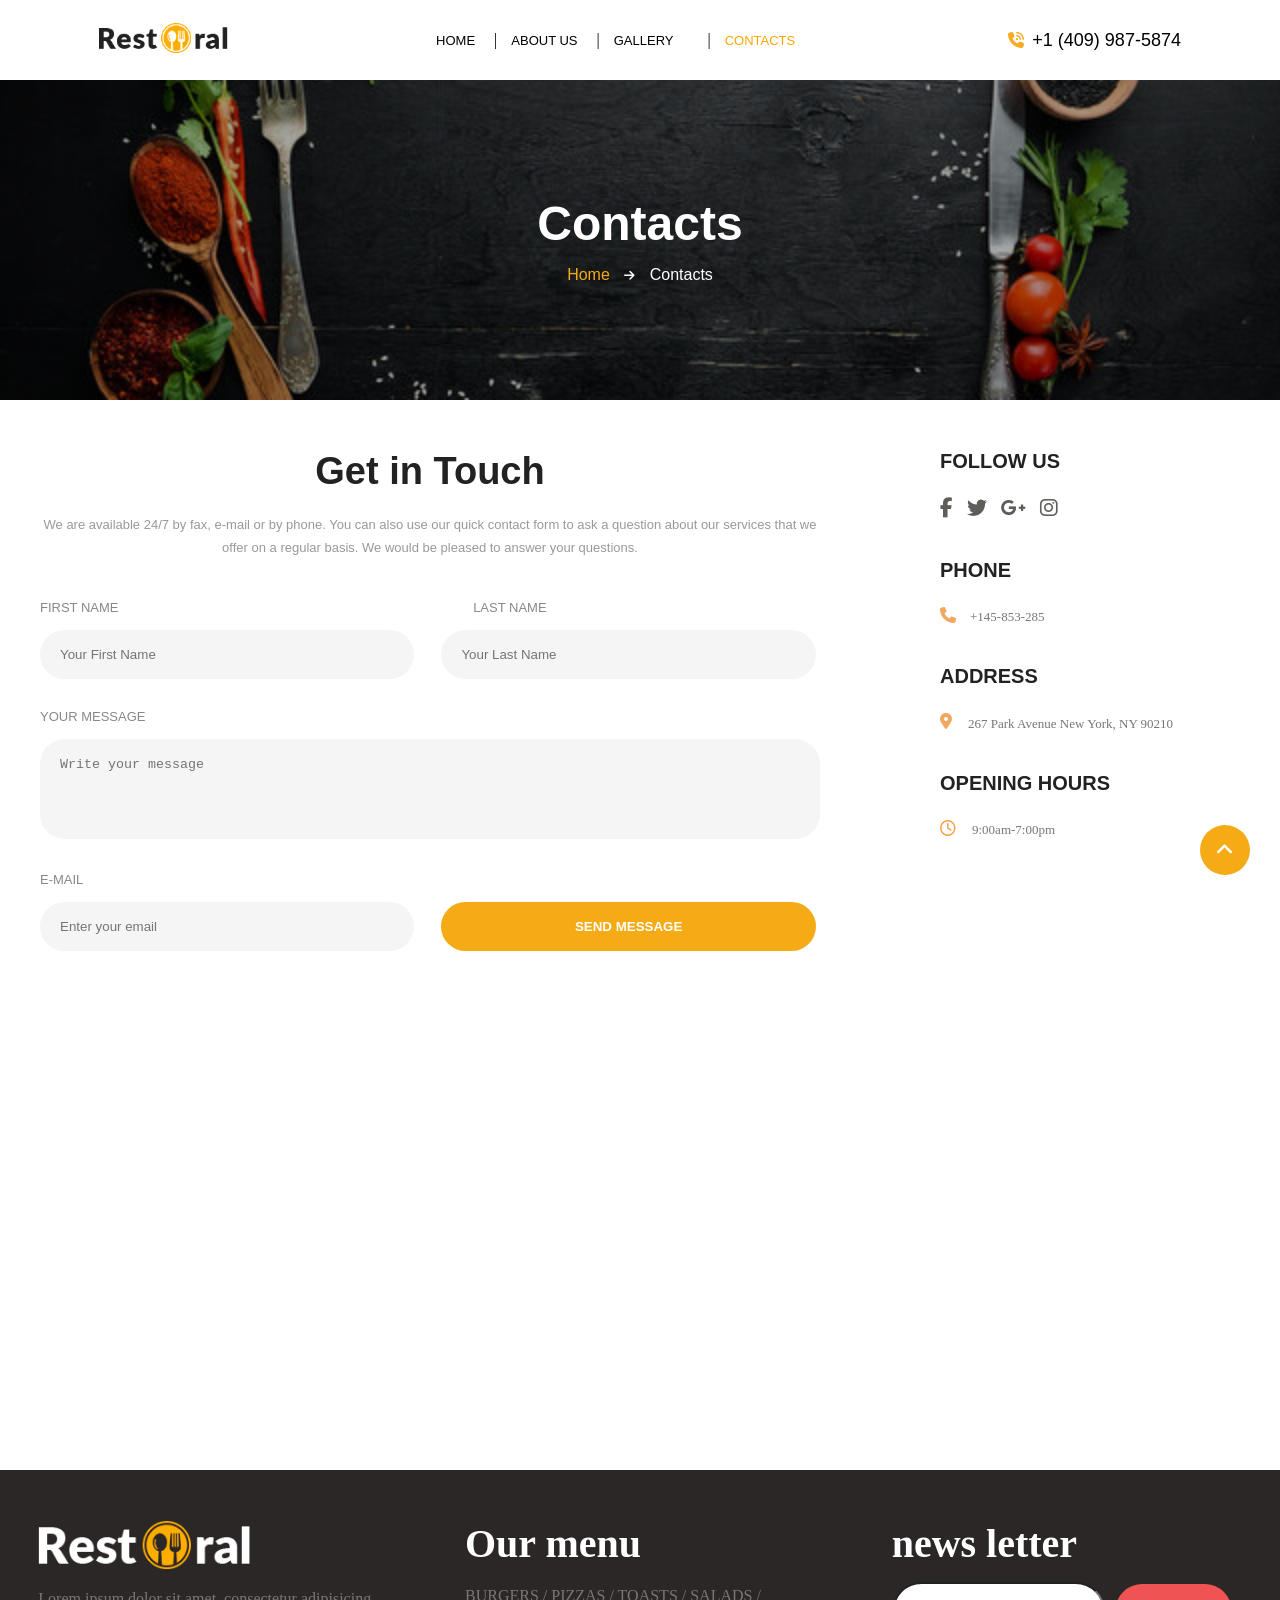
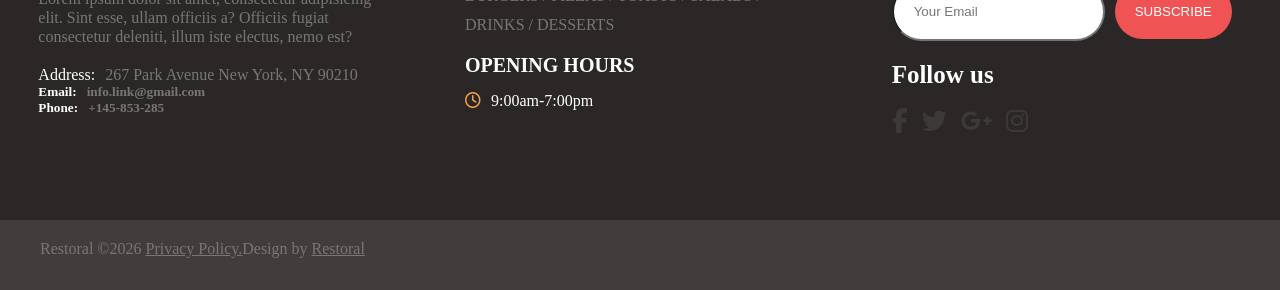
<file: contacts/contacts.html>
<!DOCTYPE html>
<html lang="en">

<head>
    <meta charset="UTF-8">
    <meta name="viewport" content="width=device-width, initial-scale=1.0">

    <link rel="stylesheet" href="contact.css">
    <title>Restoral - Restaurant</title>
    <link rel="icon" type="image/png" href="images/resturantlogo.png">

    <link rel="stylesheet" href="https://cdnjs.cloudflare.com/ajax/libs/font-awesome/6.7.2/css/all.min.css">
    <link rel="stylesheet" href="https://cdn.jsdelivr.net/npm/bootstrap-icons@1.13.1/font/bootstrap-icons.min.css">

</head>

<body>
    <section>
        <!-- navbar -->

        <div class="navbar">
            <div>
                <img id="mainlogo" src="../images/logo-1.png" alt="">
            </div>
      <div>
    <a id="icon1" href="../index.html">HOME</a> <span class="dash">|</span>
    <a id="icon2" href="/about/about.html">ABOUT US</a> <span class="dash">|</span>
    <a id="icon3" href="/gallery/gallery.html">GALLERY</a> <span class="dash">|</span>
    <a id="icon4" href="/contacts/contacts.html">CONTACTS</a>
</div>
            <div id="cellnum">
                <i id="phoneicon" class="fa-solid fa-phone-volume" style="color:rgb(247, 172, 35)"> </i><a href=""
                    id="number">+1 (409) 987-5874</a>
            </div>




        </div>

    </section>



    <section>
        <!-- hero section  -->
        <div class="aboutbanner">

            <div class="aboutcontent">
                <h1>Contacts</h1>

                <p>
                    <span>Home</span>
                    <i class="fa-solid fa-arrow-right"></i>
                    Contacts
                </p>
            </div>

        </div>




    </section>
    <section>

        <div class="contactparent">
            <div id="contactchild1">
                <h2 id="contactchild1heading">Get in Touch</h2>
                <p>We are available 24/7 by fax, e-mail or by phone. You can also use our quick contact form to ask a
                    question about our services that we offer on a regular basis. We would be pleased to answer your
                    questions.</p>
                <form action="">
                    

                    <label id="label1">FIRST NAME</label>
    <label id="label3">LAST NAME</label>
    <br>

    <input id="label2" type="text" placeholder="Your First Name" required>
    <input id="lastname" type="text" placeholder="Your Last Name" required>

    <br><br>

    <label id="label1">YOUR MESSAGE</label>
    <br>
    <textarea id="message" placeholder="Write your message" required></textarea>

    <br><br>

    <label id="label1">E-MAIL</label>
    <br>
    <input id="email" type="email" placeholder="Enter your email" required>

    <button id="buttoncontact">SEND MESSAGE</button>

</form>






                
            </div id="contactchild2">
            <div>
                <H3>Follow us</H3>
                <i class="fa-brands fa-facebook-f" style="color:  rgb(95, 93, 90); font-size: 20px;"></i>
                <i class="fa-brands fa-twitter"
                    style="color:  rgb(95, 93, 90); font-size: 20px; margin-left: 10px;"></i>
                <i class="fa-brands fa-google-plus-g"
                    style="color:  rgb(95, 93, 90); font-size: 20px; margin-left: 10px"></i>
                <i class="fa-brands fa-instagram"
                    style="color: rgb(95, 93, 90); font-size: 20px; margin-left: 10px"></i>
                <h3>PHONE</h3>
                <i class="fa-solid fa-phone" style="color: rgb(240, 168, 97);"></i>
                <p id="footerpara2">+145-853-285</p>
                <h3>ADDRESS</h3>
                <i class="fa-solid fa-location-dot" style="color: rgb(240, 168, 97);"></i>
                <p>267 Park Avenue New York, NY 90210</p>
                <h3>OPENING HOURS</h3> <i class="fa-regular fa-clock" style="color: rgb(247, 161, 74);"></i>
                <p>9:00am-7:00pm</p>

            </div>
        </div>




    </section>



<section>
 <!-- map  -->
<iframe  src="https://www.google.com/maps/embed?pb=!1m18!1m12!1m3!1d3618.594099630657!2d67.19599267391747!3d24.91182334320313!2m3!1f0!2f0!3f0!3m2!1i1024!2i768!4f13.1!3m3!1m2!1s0x3eb33737c3e86639%3A0x42557451317cc87a!2sTAABIR%20Technical%20%26%20Vocational%20Center!5e0!3m2!1sen!2s!4v1791438644633!5m2!1sen!2s" width="100%" height="450" style="border:0;" allowfullscreen="" loading="lazy" referrerpolicy="strict-origin-when-cross-origin"    ></iframe>
</section>
 <section >
   
    <div class="footer1">
       <div class="footer1div"><img src="../images/logo-2.png" alt="" style="height: 50px;">
    <p id="footer1divpara">Lorem ipsum dolor sit amet, consectetur adipisicing elit. Sint esse, ullam officiis a? Officiis fugiat consectetur deleniti, illum iste electus, nemo est?</p>
   <label id="address" >Address:<p id="footerpara2">267 Park Avenue New York, NY 90210</p></label>
    <h5>Email:<p id="footerpara2"> info.link@gmail.com</p></h5>
    <h5>Phone:<p id="footerpara2">+145-853-285</p></h5>
    
    </div>
    <div class="footer2div">
        <h3 id="footerheading1">Our menu </h3> <p id="footer1divpara2">BURGERS  /  PIZZAS  /  TOASTS  / SALADS / DRINKS / DESSERTS</p><h5 id="footer1divpara3" >OPENING HOURS</h5>
        <i class="fa-regular fa-clock" style="color: rgb(247, 161, 74);"></i><p id="footertime">9:00am-7:00pm</p>
    </div>
    <div class="footer3div">
        <h3 id="footerheading1" >news letter</h3>
        <input type="email" placeholder="Your Email" required style="padding: 20px; border-radius: 50px; " ><button id="button4">SUBSCRIBE</button>
        <H5 id="footer1divpara4">Follow us</H5>
        <i class="fa-brands fa-facebook-f" style="color: rgb(59, 58, 56); font-size: 25px;"></i>
        <i class="fa-brands fa-twitter" style="color: rgb(59, 58, 56); font-size: 25px; margin-left: 10px;"></i>
        <i class="fa-brands fa-google-plus-g" style="color: rgb(59, 58, 56); font-size: 25px; margin-left: 10px"></i>
        <i class="fa-brands fa-instagram" style="color: rgb(59, 58, 56); font-size: 25px; margin-left: 10px"></i>
    </div>

    </div>


   </section>
  <section>
 <div class="footer2">Restoral ©2026 <a id="footer2a" href="">Privacy Policy.</a>Design by <a href="" id="footer2a">Restoral</a></div>

  </section>
  <a href="#" id="backtotop">
    <i class="fa-solid fa-angle-up"></i>
</a>










</body>

</html>
</file>
<file: contacts/contact.css>
*{
    padding: 0;
   margin: 0;
}
.navbar{
    background-color:white;
    height: 80px;
    width: 100%;
    display: flex;
    justify-content: space-around;
    align-items: center;
    position: fixed;
    z-index: 999;
}
#mainlogo{
     height: 30px;
}
#icon4{
    text-decoration: none;
   color: orange;
    margin-right: 15px;
      font-family: 'Poppins', sans-serif;
     font-size: 13px;
      margin-left: 10px;

}
#icon1{
    text-decoration: none;
   color: black;
    margin-right: 15px;
      margin-left: 9px;
        font-family: 'Poppins', sans-serif;
          font-size: 13px;

}
#icon1:hover{
       color: orange;
}
#icon2{
    text-decoration: none;
    color:black;
    margin-right: 15px;
      margin-left: 10px;
        font-family: 'Poppins', sans-serif;
          font-size: 13px;
}
#icon2:hover{
       color: orange;
}
#icon3{
    text-decoration: none;
    color: black;
    margin-right: 30px;
    margin-left: 10px;
    font-family: 'Poppins', sans-serif;
      font-size: 13px;
}
#icon3:hover{
       color: orange;
}
#number{
    font-size: 18px;
   font-family:  'Montserrat', sans-serif;;
   text-decoration: none;
   color: black;
   margin-left: 8px;

}
#number:hover{
       color: orange;
}


  
@media  ( min-width : 0px ) and (max-width : 500px ) {
    .navbar{
      height: 50px;
      width: 500px;
      flex-wrap: wrap;
    }

    #mainlogo{
         height: 15px;
         margin-top: 7px;
    }
    #icon1{
      font-size: 8px;
       margin-right: 9px;
       margin-left: 10px;
    }
    .dash{
      font-size: 10px;
    }
    
     #icon2{
      font-size: 8px;
       margin-right: 9px;
      margin-left: 5px;
     }
      #icon3{
      font-size: 8px;
       margin-right: 9px;
      margin-left: 5px;
     }
      #icon4{
      font-size: 8px;
       margin-right: 9px;
      margin-left: 5px;
     }
     #number{
    font-size: 9px;
    margin-right: 55px;
  
}
#phoneicon{
  font-size: 10px;
  
}
}
.aboutbanner {
    height: 400px;

    background-image:
        linear-gradient(
            rgba(0, 0, 0, 0.35),
            rgba(0, 0, 0, 0.35)
        ),
        url("../about/images/aboutuskabackground.jpg");

    background-size: cover;
    background-position: center;
    background-repeat: no-repeat;

    display: flex;
    justify-content: center;
    align-items: center;
}

.aboutcontent {
    text-align: center;
    color: white;
    margin-top: 80px;
}

.aboutcontent h1 {
    font-family: 'Montserrat', sans-serif;
    font-size: 48px;
    margin: 0 0 15px 0;
    font-weight: bold;
}

.aboutcontent p {
    font-family: 'Poppins', sans-serif;
    font-size: 16px;
    margin: 0;
}

.aboutcontent p span {
    color: #F5AB16;
}
.aboutcontent p span:hover{
  color: white;
}

.aboutcontent i {
    margin: 0 10px;
    font-size: 12px;
}
@media  ( min-width : 0px ) and (max-width : 500px ) {

    .aboutbanner {
        height: 300px;
        background-size: cover;
        background-position: center;
    }

    .aboutcontent {
        margin-top: 50px;
        padding: 0 15px;
    }

    .aboutcontent h1 {
        font-size: 32px;
        margin-bottom: 12px;
    }

    .aboutcontent p {
        font-size: 14px;
    }

    .aboutcontent i {
        margin: 0 8px;
        font-size: 10px;
    }
}
.contactparent {
    display: flex;
    justify-content: space-between;
    padding: 50px 40px;
    gap: 70px;
}

#contactchild1 {
    width: 65%;
}

#contactchild1heading {
    text-align: center;
    font-family: 'Montserrat', sans-serif;
    font-size: 38px;
    color: #222;
    margin-bottom: 20px;
}

#contactchild1 > p {
    text-align: center;
    color: #999;
    font-family: 'Poppins', sans-serif;
    font-size: 13px;
    line-height: 1.8;
    margin-bottom: 40px;
}

/* FORM */

#contactchild1 form {
    font-family: 'Poppins', sans-serif;
    color: #888;
    font-size: 13px;
}

/* First + Last heading */

#label1 {
    color: #888;
   
}

#label3 {
    margin-left: 45%;
}

/* First + Last input */

#label2 {
    width: 48%;
    padding: 17px 20px;
    border: none;
    border-radius: 30px;
    background-color: #f5f5f5;
    outline: none;
    box-sizing: border-box;
   margin-top: 15px;
   margin-bottom: 15px;
}

#lastname {
    width: 48%;
    padding: 17px 20px;
    margin-left: 3%;
    border: none;
    border-radius: 30px;
    background-color: #f5f5f5;
    outline: none;
    box-sizing: border-box;
}

/* Message */

#message {
    width: 100%;
    height: 100px;
    padding: 18px 20px;
    border: none;
    border-radius: 25px;
    background-color: #f5f5f5;
    outline: none;
    box-sizing: border-box;
    resize: none;
    margin-top: 15px;
    margin-bottom: 15px;
}

/* Email */

#email {
    width: 48%;
    padding: 17px 20px;
    border: none;
    border-radius: 30px;
    background-color: #f5f5f5;
    outline: none;
    box-sizing: border-box;
      margin-top: 15px;
    margin-bottom: 15px;
}

/* Button */

#buttoncontact {
    width: 48%;
    padding: 17px;
    margin-left: 3%;
    border: none;
    border-radius: 30px;
    background-color: #F5AB16;
    color: white;
    font-weight: bold;
    cursor: pointer;
}

#buttoncontact:hover {
    background-color: #f05353;
}


/* RIGHT SIDE */

.contactparent > div:last-child {
    width: 300px;
}

/* Right headings */

.contactparent > div:last-child h3 {
    font-family: 'Montserrat', sans-serif;
    font-size: 20px;
    text-transform: uppercase;
    color: #222;
    margin: 0 0 25px 0;

    border: none !important;
    border-bottom: none !important;
    box-shadow: none !important;
}

/* spacing */

.contactparent > div:last-child h3:not(:first-child) {
    margin-top: 40px;
}

/* Right text */

.contactparent > div:last-child p {
    display: inline-block;
    color: #777;
    font-size: 13px;
    margin-left: 12px;
    vertical-align: middle;
}
@media  ( min-width : 0px ) and (max-width : 500px ) {

    .contactparent {
        display: flex;
        flex-direction: column;
        padding: 40px 20px;
        gap: 50px;
        box-sizing: border-box;
    }

    /* LEFT SIDE */
    #contactchild1 {
        width: 100%;
    }

    #contactchild1heading {
        font-size: 30px;
        margin-bottom: 15px;
    }

    #contactchild1 > p {
        font-size: 12px;
        line-height: 1.7;
        margin-bottom: 30px;
    }

    #contactchild1 form {
        width: 100%;
        font-size: 12px;
    }

    /* First + Last Name */

    #label1 {
        display: inline-block;
    }

    #label3 {
        margin-left: 40%;
    }

    #label2 {
        width: 48%;
        padding: 15px;
    }

    #lastname {
        width: 48%;
        margin-left: 2%;
        padding: 15px;
    }

    /* Message */

    #message {
        width: 100%;
        height: 120px;
        padding: 15px;
    }

    /* Email */

    #email {
        width: 100%;
        padding: 15px;
        margin-bottom: 15px;
    }

    /* Button */

    #buttoncontact {
        width: 100%;
        margin-left: 0;
        padding: 16px;
    }

    /* RIGHT SIDE */

    .contactparent > div:last-child {
        width: 100%;
        text-align: left;
    }

    .contactparent > div:last-child h3 {
        font-size: 18px;
        margin-bottom: 18px;
    }

    .contactparent > div:last-child h3:not(:first-child) {
        margin-top: 35px;
    }

    .contactparent > div:last-child p {
        font-size: 12px;
        margin-left: 10px;
    }

    .contactparent > div:last-child i {
        font-size: 17px !important;
    }
}
@media (max-width: 450px) {
    iframe {
        width: 100%;
        height: 300px;
        display: block;
    }
}
 .footer1{
    background-color: rgb(44, 39, 39);
    height: 350px;
    display: inline-block;
    display: flex;
    justify-content: space-around;
   color: white;
}
.footer1div{
    width: 350px;
    display: inline-block;
    margin-top: 50px;
}
.footer2div{
    width: 350px;
    display: inline-block;
    margin-top: 50px;
}
.footer3div{
    width: 350px;
    display: inline-block;
    margin-top: 50px;
 
}
#footer1divpara{
       color: #777;
  margin-top: 15px;
    line-height: 1.2;
    margin-bottom: 20px;
   
}
#footertime{
    display: inline-block;
    margin-left: 10px;
}
#footerpara2{
           color: #777;
            display: inline-block;
            margin-left: 10px;

}
#footerheading1{
    font-size: 40px;
    font-weight: 30px;
    margin-bottom: 15px;
}
#footer1divpara2{
    line-height: 1.8;
     color: #777;
     margin-bottom: 15PX;
}
#footer1divpara3{
    font-size: 20PX;
    margin-bottom: 15px;
}

    #button4{
      background-color: #f05353; 
    padding: 20px 20px;        
    border-radius: 30px;      
    border: none;
    color: #ffffff;
    margin-left: 10px;
    
  
}
#button4:hover{
    background-color:  #F5AB16; 
}
#footer1divpara4{
       font-size: 25PX;
       color: white;
       margin-top: 20px;
       margin-bottom: 20px;
}
@media  ( min-width : 0px ) and (max-width : 500px ) {

    .footer1 {
        height: auto;
        display: flex;
        flex-direction: column;
        align-items: center;
        padding: 50px 20px;
        box-sizing: border-box;
        gap: 45px;
    }

    .footer1div,
    .footer2div,
    .footer3div {
        width: 100%;
        max-width: 350px;
        margin-top: 0;
        text-align: center;
    }

    .footer1div img {
        height: 45px !important;
        width: auto;
    }

    #footer1divpara {
        font-size: 13px;
        line-height: 1.6;
        margin-top: 15px;
        margin-bottom: 20px;
    }

    #address {
        font-size: 14px;
    }

    #footerpara2 {
        display: block;
        margin-left: 0;
        margin-top: 8px;
        font-size: 13px;
        line-height: 1.5;
    }

    .footer1div h5 {
        font-size: 14px;
        margin-top: 15px;
    }

    #footerheading1 {
        font-size: 28px;
        margin-bottom: 15px;
    }

    #footer1divpara2 {
        font-size: 13px;
        line-height: 1.8;
        margin-bottom: 20px;
    }

    #footer1divpara3 {
        font-size: 17px;
        margin-bottom: 15px;
    }

    #footertime {
        display: inline-block;
        margin-left: 8px;
        font-size: 13px;
    }

    .footer3div input {
        width: 100%;
        box-sizing: border-box;
        padding: 16px !important;
        margin-bottom: 12px;
    }

    #button4 {
        padding: 15px 30px;
        margin-left: 0;
        font-size: 12px;
    }

    #footer1divpara4 {
        font-size: 22px;
        margin-top: 25px;
        margin-bottom: 20px;
    }

    .footer3div i {
        font-size: 21px !important;
        margin-left: 5px !important;
        margin-right: 5px;
    }
}
.footer2{
      background-color: rgb(66, 60, 60);
      height: 50px;
      padding-top: 20px;
      padding-left: 40px;
         color: #777;
}
#footer2a{
       color: #777;
}
#footer2a:hover{
    color: rgb(247, 161, 74);
}
@media  ( min-width : 0px ) and (max-width : 500px ) {

    .footer2 {
        height: auto;
        min-height: 70px;
        padding: 18px 15px;
        box-sizing: border-box;
        text-align: center;
        font-size: 12px;
        line-height: 1.8;
    }

    #footer2a {
        font-size: 12px;
        margin: 0 3px;
    }
}
#backtotop {
    position: fixed;
    right: 30px;
    bottom: 25px;
    width: 50px;
    height: 50px;
    background-color: #F5AB16;
    color: white;
    border-radius: 50%;
    display: flex;
    justify-content: center;
    align-items: center;
    text-decoration: none;
    font-size: 20px;
    z-index: 999;
}

#backtotop:hover {
    background-color: #f05353;
}
@media  ( min-width : 0px ) and (max-width : 500px ) {

    #backtotop {
        width: 42px;
        height: 42px;
        right: 15px;
        bottom: 15px;
        font-size: 17px;
    }

}
</file>
